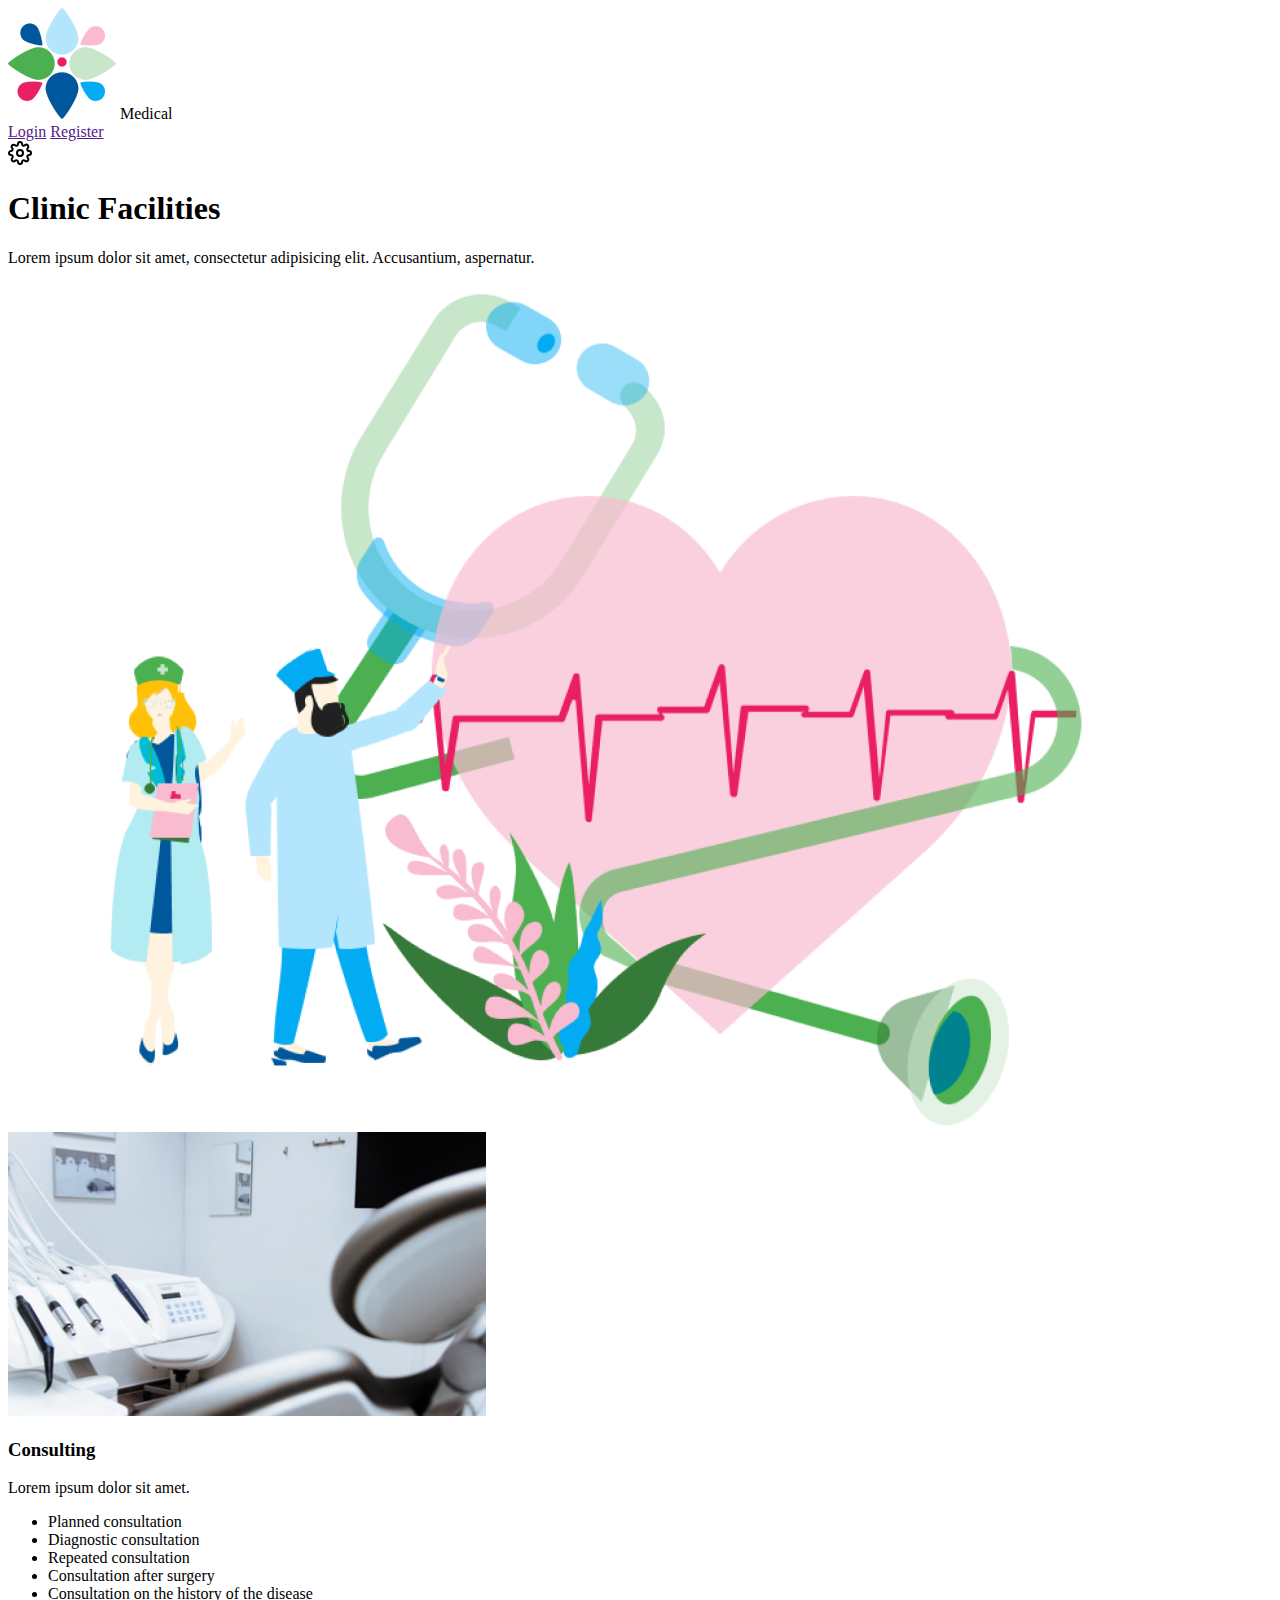
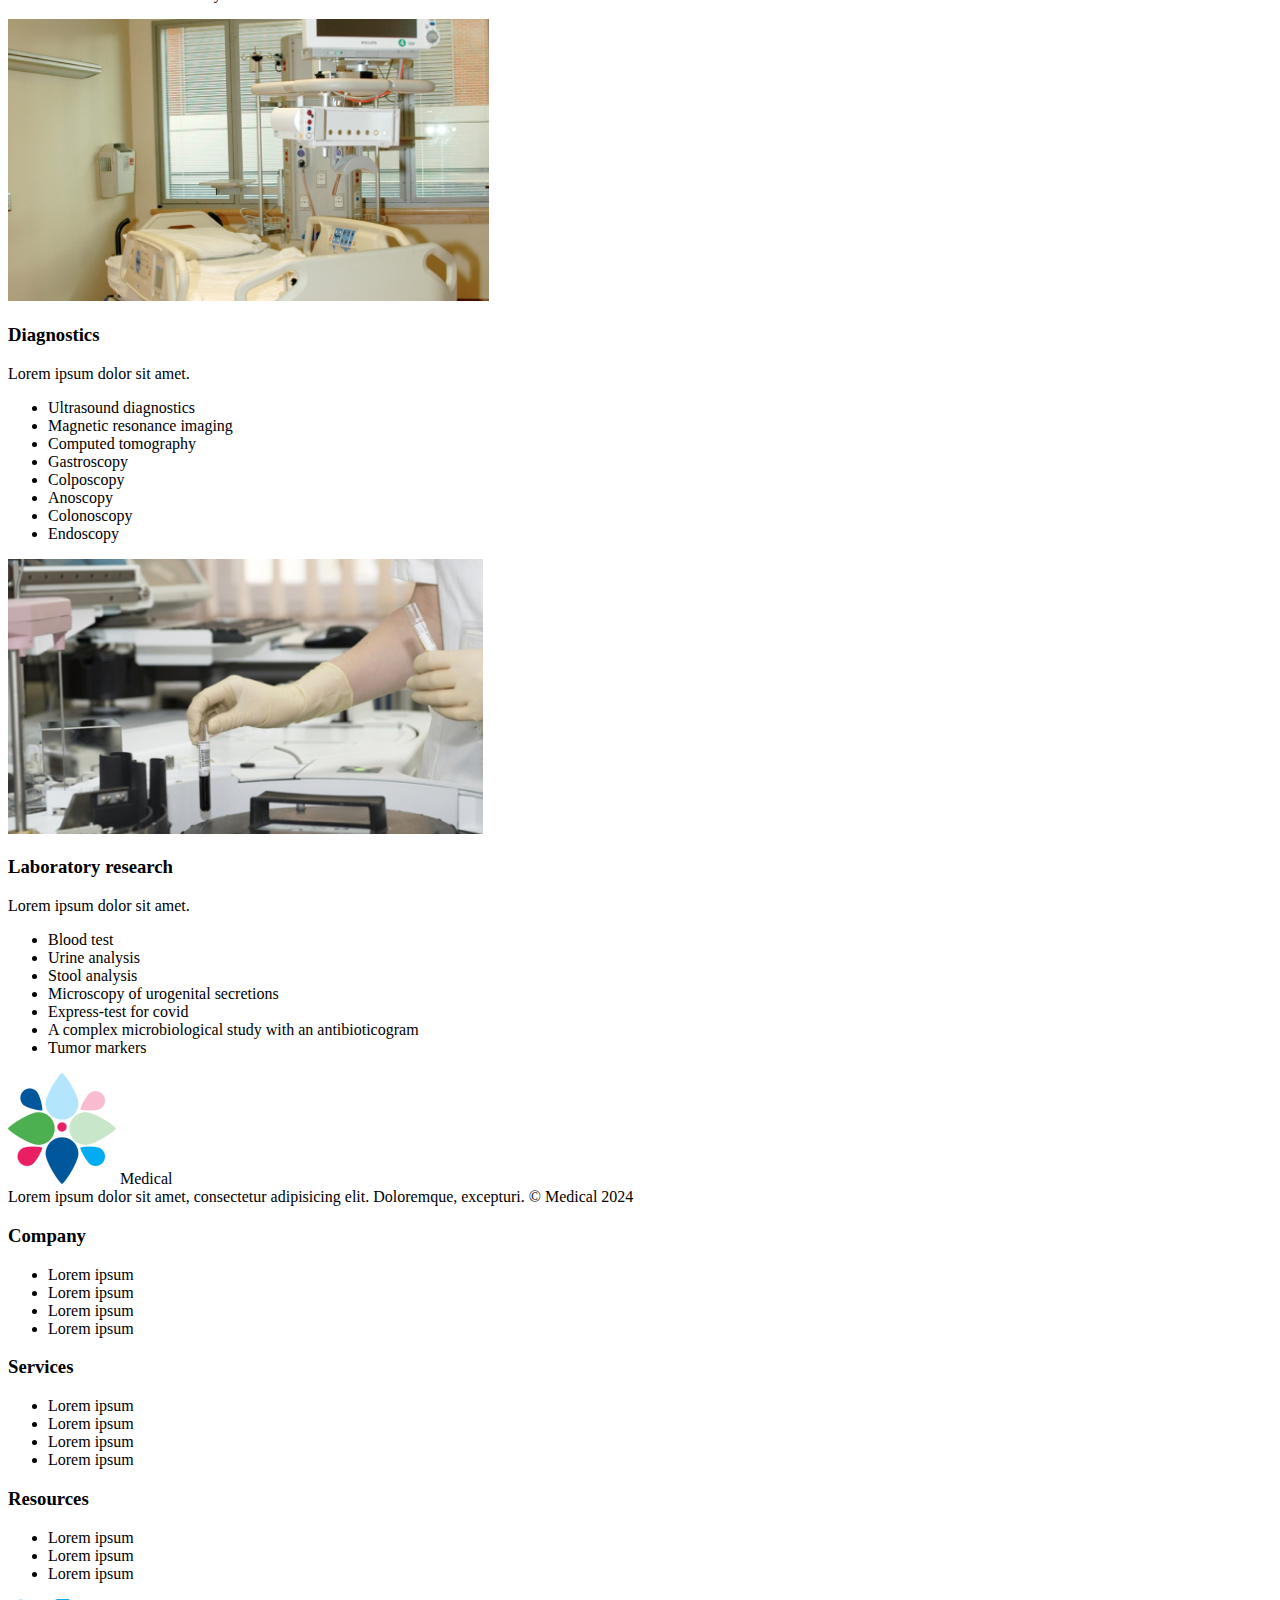
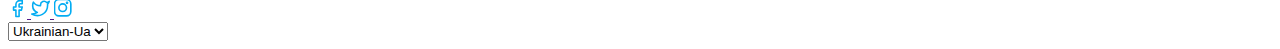
<file: all_facilities.html>
<!doctype html>
<html lang="en">
<head>
    <meta charset="UTF-8">
    <meta name="viewport"
          content="width=device-width, user-scalable=no, initial-scale=1.0, maximum-scale=1.0, minimum-scale=1.0">
    <meta http-equiv="X-UA-Compatible" content="ie=edge">
    <title>Medical</title>
</head>
<body>
<header>
    <div class="logo">
        <img src="images/logo.png" alt="Logo" id="main-logo">
        <span id="main-logo-text">Medical</span>
    </div>
    <div class="authorization">
        <a href="" id="login-button">Login</a>
        <a href="" id="register-button">Register</a>
    </div>
    <div class="settings">
        <a href="" id="settings-button">
            <svg xmlns="http://www.w3.org/2000/svg" width="24" height="24" viewBox="0 0 24 24" fill="none" stroke="#000000" stroke-width="2" stroke-linecap="round" stroke-linejoin="round">
                <circle cx="12" cy="12" r="3"></circle>
                <path d="M19.4 15a1.65 1.65 0 0 0 .33 1.82l.06.06a2 2 0 0 1 0 2.83 2 2 0 0 1-2.83 0l-.06-.06a1.65 1.65 0 0 0-1.82-.33 1.65 1.65 0 0 0-1 1.51V21a2 2 0 0 1-2 2 2 2 0 0 1-2-2v-.09A1.65 1.65 0 0 0 9 19.4a1.65 1.65 0 0 0-1.82.33l-.06.06a2 2 0 0 1-2.83 0 2 2 0 0 1 0-2.83l.06-.06a1.65 1.65 0 0 0 .33-1.82 1.65 1.65 0 0 0-1.51-1H3a2 2 0 0 1-2-2 2 2 0 0 1 2-2h.09A1.65 1.65 0 0 0 4.6 9a1.65 1.65 0 0 0-.33-1.82l-.06-.06a2 2 0 0 1 0-2.83 2 2 0 0 1 2.83 0l.06.06a1.65 1.65 0 0 0 1.82.33H9a1.65 1.65 0 0 0 1-1.51V3a2 2 0 0 1 2-2 2 2 0 0 1 2 2v.09a1.65 1.65 0 0 0 1 1.51 1.65 1.65 0 0 0 1.82-.33l.06-.06a2 2 0 0 1 2.83 0 2 2 0 0 1 0 2.83l-.06.06a1.65 1.65 0 0 0-.33 1.82V9a1.65 1.65 0 0 0 1.51 1H21a2 2 0 0 1 2 2 2 2 0 0 1-2 2h-.09a1.65 1.65 0 0 0-1.51 1z"></path>
            </svg>
        </a>
    </div>
</header>
<main>
    <section id="all_facilities">
            <h1>Clinic Facilities</h1>
            <p>Lorem ipsum dolor sit amet, consectetur adipisicing elit. Accusantium, aspernatur.</p>
            <img src="images/all_facilities/banner.png" alt="Banner">
        </section>
    <section id="facility1">
            <img src="images/all_facilities/facility1.png" alt="Facility1">
            <h3>Consulting</h3>
            <span>Lorem ipsum dolor sit amet.</span>
        <ul>
            <li>Planned consultation</li>
            <li>Diagnostic consultation</li>
            <li>Repeated consultation</li>
            <li>Consultation after surgery</li>
            <li>Consultation on the history of the disease</li>
        </ul>
    </section>
    <section id="facility2">
            <img src="images/all_facilities/facility2.png" alt="Facility2">
            <h3>Diagnostics</h3>
            <span>Lorem ipsum dolor sit amet.</span>
        <ul>
            <li>Ultrasound diagnostics</li>
            <li>Magnetic resonance imaging</li>
            <li>Computed tomography</li>
            <li>Gastroscopy</li>
            <li>Colposcopy</li>
            <li>Anoscopy</li>
            <li>Colonoscopy</li>
            <li>Endoscopy</li>
        </ul>
    </section>
    <section id="facility3">
            <img src="images/all_facilities/facility3.png" alt="Facility3">
            <h3>Laboratory research</h3>
            <span>Lorem ipsum dolor sit amet.</span>
        <ul>
            <li>Blood test</li>
        <li>Urine analysis</li>
        <li>Stool analysis</li>
        <li>Microscopy of urogenital secretions</li>
        <li>Express-test for covid</li>
        <li>A complex microbiological study with an antibioticogram</li>
        <li>Tumor markers</li>
        </ul>
    </section>
</main>
<footer>
    <div id="footer-head">
        <div id="footer-head-logo">
            <img src="images/logo.png" alt="Logo">
            <span>Medical</span>
        </div>
        <span>Lorem ipsum dolor sit amet, consectetur adipisicing elit. Doloremque, excepturi.</span>
        <span>© Medical 2024</span>
    </div>
    <div id="footer-links">
        <div id="footer-links-company">
            <h3>Company</h3>
            <ul>
                <li>Lorem ipsum</li>
                <li>Lorem ipsum</li>
                <li>Lorem ipsum</li>
                <li>Lorem ipsum</li>
            </ul>
        </div>
        <div id="footer-links-services">
            <h3>Services</h3>
            <ul>
                <li>Lorem ipsum</li>
                <li>Lorem ipsum</li>
                <li>Lorem ipsum</li>
                <li>Lorem ipsum</li>
            </ul>
        </div>
        <div id="footer-links-resources">
            <h3>Resources</h3>
            <ul>
                <li>Lorem ipsum</li>
                <li>Lorem ipsum</li>
                <li>Lorem ipsum</li>
            </ul>
        </div>
    </div>
    <div id="footer-contacts">
        <div id="footer-socials">
            <a href="">
                <svg xmlns="http://www.w3.org/2000/svg" width="19" height="19" viewBox="0 0 24 24" fill="none" stroke="#03ACF2" stroke-width="2" stroke-linecap="round" stroke-linejoin="round">
                    <path d="M18 2h-3a5 5 0 0 0-5 5v3H7v4h3v8h4v-8h3l1-4h-4V7a1 1 0 0 1 1-1h3z"></path>
                </svg>
            </a>
            <a href="">
                <svg xmlns="http://www.w3.org/2000/svg" width="19" height="19" viewBox="0 0 24 24" fill="none" stroke="#03ACF2" stroke-width="2" stroke-linecap="round" stroke-linejoin="round">
                    <path d="M23 3a10.9 10.9 0 0 1-3.14 1.53 4.48 4.48 0 0 0-7.86 3v1A10.66 10.66 0 0 1 3 4s-4 9 5 13a11.64 11.64 0 0 1-7 2c9 5 20 0 20-11.5a4.5 4.5 0 0 0-.08-.83A7.72 7.72 0 0 0 23 3z"></path>
                </svg>
            </a>
            <a href="">
                <svg stroke="#03ACF2" id="Icons" xmlns="http://www.w3.org/2000/svg"
                     viewBox="0 0 35 35" xml:space="preserve" width="19px">
                        <style type="text/css">
                            .st0{fill:none;stroke:#03ACF2;stroke-width:3;stroke-linecap:round;stroke-linejoin:round;stroke-miterlimit:10;}
                        </style>
                    <path class="st0" d="M23,31H9c-4.4,0-8-3.6-8-8V9c0-4.4,3.6-8,8-8h14c4.4,0,8,3.6,8,8v14C31,27.4,27.4,31,23,31z"/>
                    <circle class="st0" cx="16" cy="16" r="7"/>
                    <circle class="st0" cx="24" cy="7" r="1"/>
                    </svg>
            </a>
        </div>
        <select name="language" id="language">
            <option value="ukrainian">Ukrainian-Ua</option>
            <option value="english">English-En</option>
        </select>
    </div>
</footer>
</body>
</html>
</file>
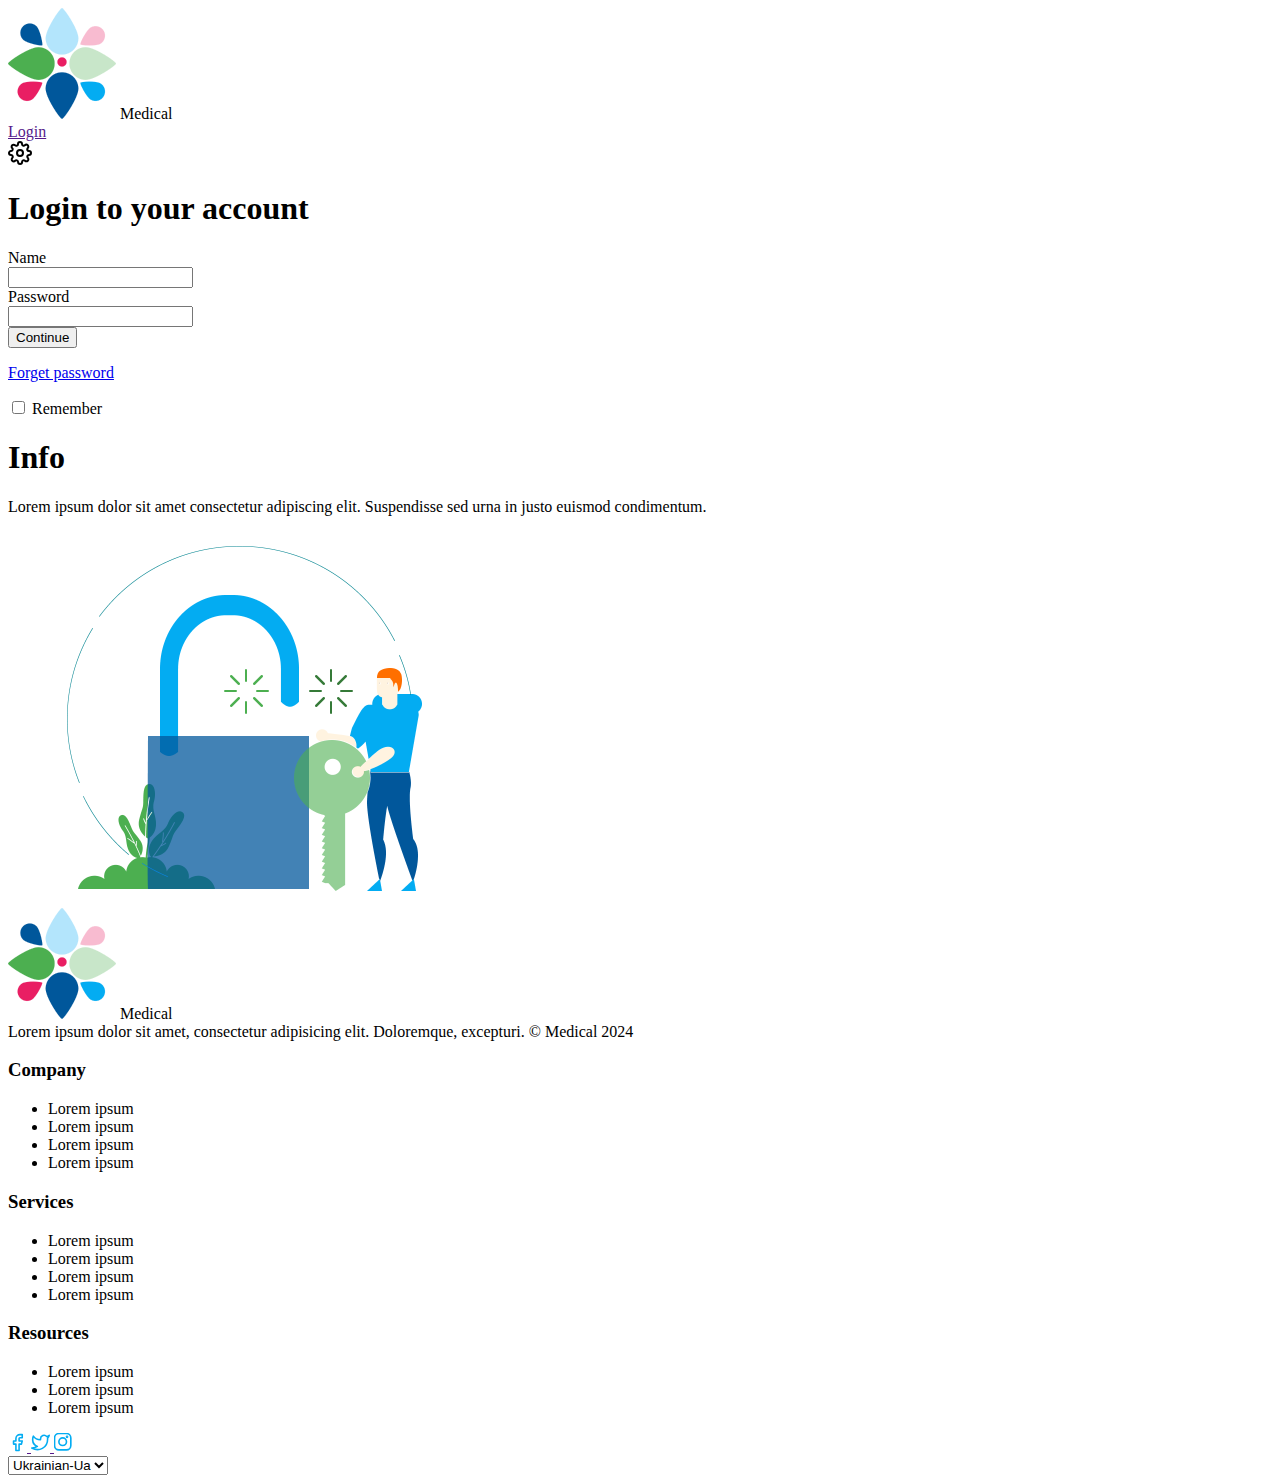
<file: login.html>
<!doctype html>
<html lang="en">
<head>
    <meta charset="UTF-8">
    <meta name="viewport"
          content="width=device-width, user-scalable=no, initial-scale=1.0, maximum-scale=1.0, minimum-scale=1.0">
    <meta http-equiv="X-UA-Compatible" content="ie=edge">
    <title>Medical</title>
</head>
<body>
<header>
    <div class="logo">
        <img src="images/logo.png" alt="Logo" id="main-logo">
        <span id="main-logo-text">Medical</span>
    </div>
    <div class="authorization">
        <a href="" id="login-button">Login</a>
    </div>
    <div class="settings">
        <a href="" id="settings-button">
            <svg xmlns="http://www.w3.org/2000/svg" width="24" height="24" viewBox="0 0 24 24" fill="none" stroke="#000000" stroke-width="2" stroke-linecap="round" stroke-linejoin="round">
                <circle cx="12" cy="12" r="3"></circle>
                <path d="M19.4 15a1.65 1.65 0 0 0 .33 1.82l.06.06a2 2 0 0 1 0 2.83 2 2 0 0 1-2.83 0l-.06-.06a1.65 1.65 0 0 0-1.82-.33 1.65 1.65 0 0 0-1 1.51V21a2 2 0 0 1-2 2 2 2 0 0 1-2-2v-.09A1.65 1.65 0 0 0 9 19.4a1.65 1.65 0 0 0-1.82.33l-.06.06a2 2 0 0 1-2.83 0 2 2 0 0 1 0-2.83l.06-.06a1.65 1.65 0 0 0 .33-1.82 1.65 1.65 0 0 0-1.51-1H3a2 2 0 0 1-2-2 2 2 0 0 1 2-2h.09A1.65 1.65 0 0 0 4.6 9a1.65 1.65 0 0 0-.33-1.82l-.06-.06a2 2 0 0 1 0-2.83 2 2 0 0 1 2.83 0l.06.06a1.65 1.65 0 0 0 1.82.33H9a1.65 1.65 0 0 0 1-1.51V3a2 2 0 0 1 2-2 2 2 0 0 1 2 2v.09a1.65 1.65 0 0 0 1 1.51 1.65 1.65 0 0 0 1.82-.33l.06-.06a2 2 0 0 1 2.83 0 2 2 0 0 1 0 2.83l-.06.06a1.65 1.65 0 0 0-.33 1.82V9a1.65 1.65 0 0 0 1.51 1H21a2 2 0 0 1 2 2 2 2 0 0 1-2 2h-.09a1.65 1.65 0 0 0-1.51 1z"></path>
            </svg>
        </a>
    </div>
</header>
<main>
    <div id="login">
        <h1>Login to your account</h1>
    <form action="/login" method="POST">
        <label for="username">Name</label><br>
        <input type="text" id="username" name="username" required><br>

        <label for="password">Password</label><br>
        <input type="password" id="password" name="password" required><br>

        <input type="submit" value="Continue">
    </form>

    <p><a href="/password_reset">Forget password</a></p>
    <p><input type="checkbox" id="remember_me" name="remember_me"> <label for="remember_me">Remember</label></p>
        </div>
    <div id="info">
        <h1>Info</h1>
        <p>Lorem ipsum dolor sit amet consectetur adipiscing elit. Suspendisse sed urna in justo euismod condimentum.</p>
        <img src="images/login/banner.png" alt="Banner">
    </div>
</main>
<footer>
    <div id="footer-head">
        <div id="footer-head-logo">
            <img src="images/logo.png" alt="Logo">
            <span>Medical</span>
        </div>
        <span>Lorem ipsum dolor sit amet, consectetur adipisicing elit. Doloremque, excepturi.</span>
        <span>© Medical 2024</span>
    </div>
    <div id="footer-links">
        <div id="footer-links-company">
            <h3>Company</h3>
            <ul>
                <li>Lorem ipsum</li>
                <li>Lorem ipsum</li>
                <li>Lorem ipsum</li>
                <li>Lorem ipsum</li>
            </ul>
        </div>
        <div id="footer-links-services">
            <h3>Services</h3>
            <ul>
                <li>Lorem ipsum</li>
                <li>Lorem ipsum</li>
                <li>Lorem ipsum</li>
                <li>Lorem ipsum</li>
            </ul>
        </div>
        <div id="footer-links-resources">
            <h3>Resources</h3>
            <ul>
                <li>Lorem ipsum</li>
                <li>Lorem ipsum</li>
                <li>Lorem ipsum</li>
            </ul>
        </div>
    </div>
    <div id="footer-contacts">
        <div id="footer-socials">
            <a href="">
                <svg xmlns="http://www.w3.org/2000/svg" width="19" height="19" viewBox="0 0 24 24" fill="none" stroke="#03ACF2" stroke-width="2" stroke-linecap="round" stroke-linejoin="round">
                    <path d="M18 2h-3a5 5 0 0 0-5 5v3H7v4h3v8h4v-8h3l1-4h-4V7a1 1 0 0 1 1-1h3z"></path>
                </svg>
            </a>
            <a href="">
                <svg xmlns="http://www.w3.org/2000/svg" width="19" height="19" viewBox="0 0 24 24" fill="none" stroke="#03ACF2" stroke-width="2" stroke-linecap="round" stroke-linejoin="round">
                    <path d="M23 3a10.9 10.9 0 0 1-3.14 1.53 4.48 4.48 0 0 0-7.86 3v1A10.66 10.66 0 0 1 3 4s-4 9 5 13a11.64 11.64 0 0 1-7 2c9 5 20 0 20-11.5a4.5 4.5 0 0 0-.08-.83A7.72 7.72 0 0 0 23 3z"></path>
                </svg>
            </a>
            <a href="">
                <svg stroke="#03ACF2" id="Icons" xmlns="http://www.w3.org/2000/svg"
                     viewBox="0 0 35 35" xml:space="preserve" width="19px">
                        <style type="text/css">
                            .st0{fill:none;stroke:#03ACF2;stroke-width:3;stroke-linecap:round;stroke-linejoin:round;stroke-miterlimit:10;}
                        </style>
                    <path class="st0" d="M23,31H9c-4.4,0-8-3.6-8-8V9c0-4.4,3.6-8,8-8h14c4.4,0,8,3.6,8,8v14C31,27.4,27.4,31,23,31z"/>
                    <circle class="st0" cx="16" cy="16" r="7"/>
                    <circle class="st0" cx="24" cy="7" r="1"/>
                    </svg>
            </a>
        </div>
        <select name="language" id="language">
            <option value="ukrainian">Ukrainian-Ua</option>
            <option value="english">English-En</option>
        </select>
    </div>
</footer>
</body>
</html>
</file>
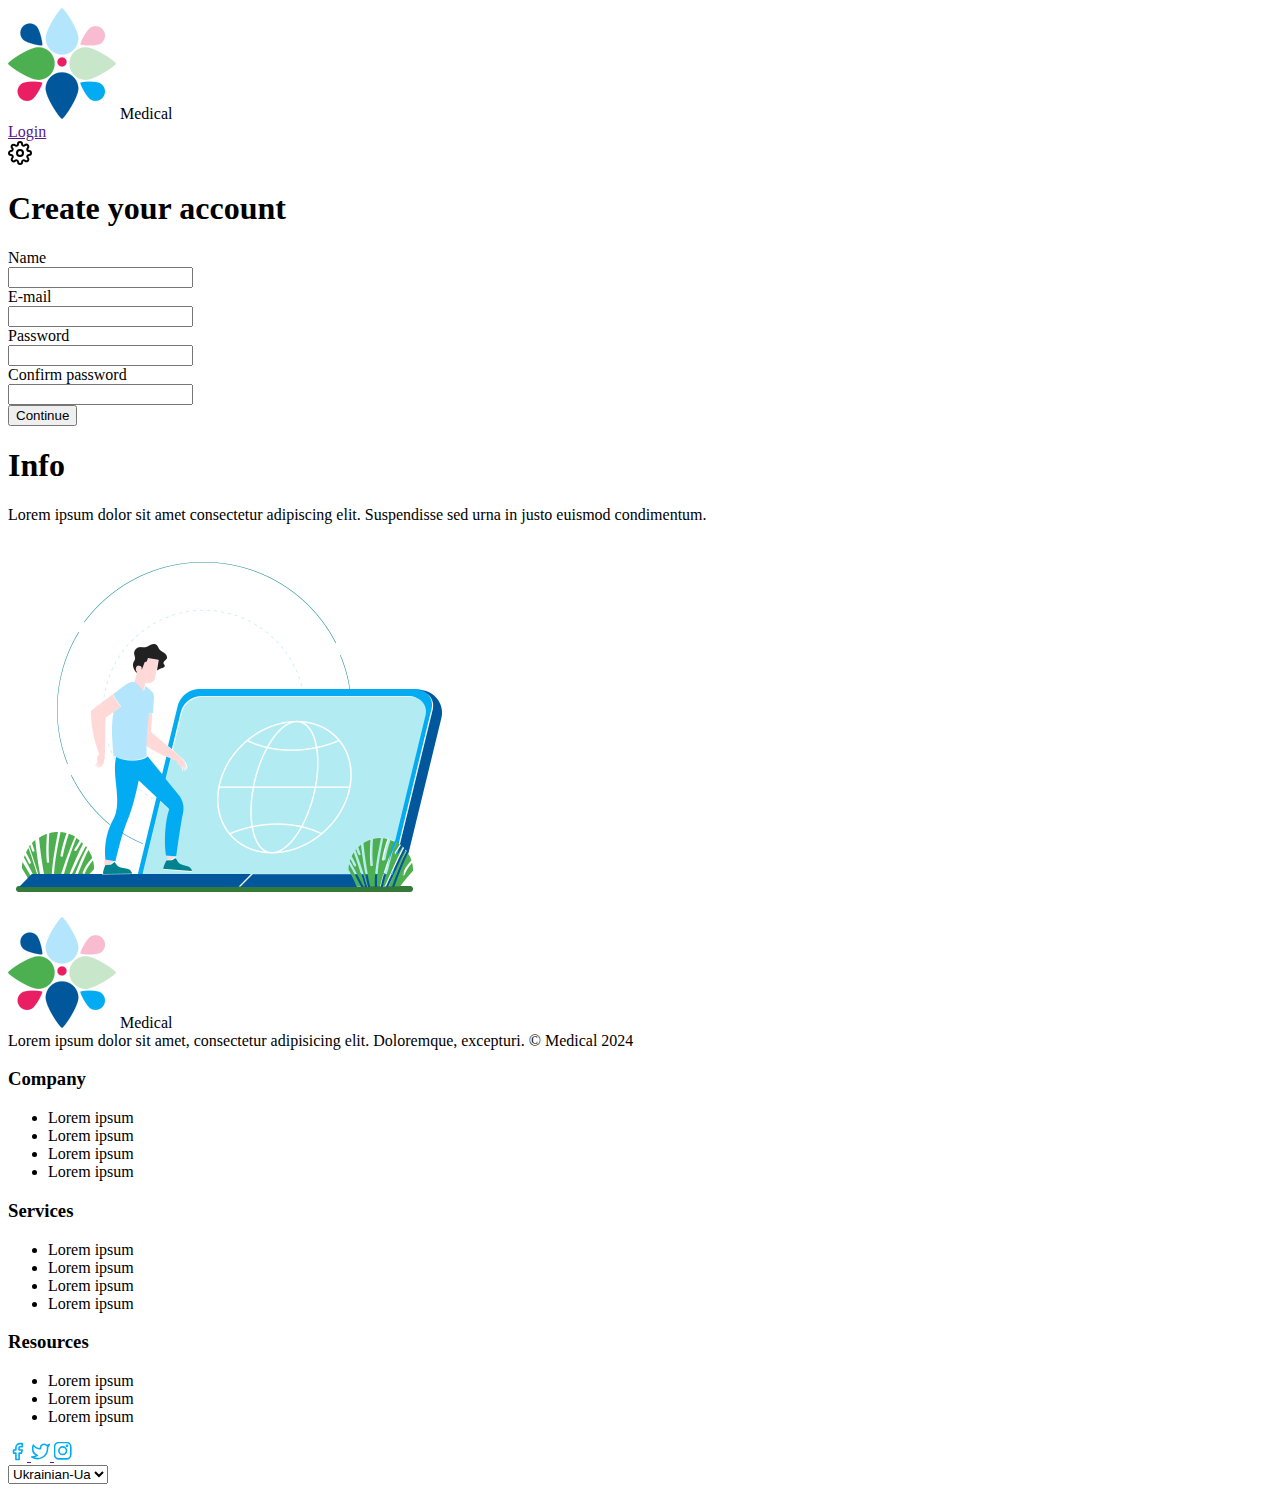
<file: register.html>
<!doctype html>
<html lang="en">
<head>
    <meta charset="UTF-8">
    <meta name="viewport"
          content="width=device-width, user-scalable=no, initial-scale=1.0, maximum-scale=1.0, minimum-scale=1.0">
    <meta http-equiv="X-UA-Compatible" content="ie=edge">
    <title>Medical</title>
</head>
<body>
<header>
    <div class="logo">
        <img src="images/logo.png" alt="Logo" id="main-logo">
        <span id="main-logo-text">Medical</span>
    </div>
    <div class="authorization">
        <a href="" id="login-button">Login</a>
    </div>
    <div class="settings">
        <a href="" id="settings-button">
            <svg xmlns="http://www.w3.org/2000/svg" width="24" height="24" viewBox="0 0 24 24" fill="none" stroke="#000000" stroke-width="2" stroke-linecap="round" stroke-linejoin="round">
                <circle cx="12" cy="12" r="3"></circle>
                <path d="M19.4 15a1.65 1.65 0 0 0 .33 1.82l.06.06a2 2 0 0 1 0 2.83 2 2 0 0 1-2.83 0l-.06-.06a1.65 1.65 0 0 0-1.82-.33 1.65 1.65 0 0 0-1 1.51V21a2 2 0 0 1-2 2 2 2 0 0 1-2-2v-.09A1.65 1.65 0 0 0 9 19.4a1.65 1.65 0 0 0-1.82.33l-.06.06a2 2 0 0 1-2.83 0 2 2 0 0 1 0-2.83l.06-.06a1.65 1.65 0 0 0 .33-1.82 1.65 1.65 0 0 0-1.51-1H3a2 2 0 0 1-2-2 2 2 0 0 1 2-2h.09A1.65 1.65 0 0 0 4.6 9a1.65 1.65 0 0 0-.33-1.82l-.06-.06a2 2 0 0 1 0-2.83 2 2 0 0 1 2.83 0l.06.06a1.65 1.65 0 0 0 1.82.33H9a1.65 1.65 0 0 0 1-1.51V3a2 2 0 0 1 2-2 2 2 0 0 1 2 2v.09a1.65 1.65 0 0 0 1 1.51 1.65 1.65 0 0 0 1.82-.33l.06-.06a2 2 0 0 1 2.83 0 2 2 0 0 1 0 2.83l-.06.06a1.65 1.65 0 0 0-.33 1.82V9a1.65 1.65 0 0 0 1.51 1H21a2 2 0 0 1 2 2 2 2 0 0 1-2 2h-.09a1.65 1.65 0 0 0-1.51 1z"></path>
            </svg>
        </a>
    </div>
</header>
<main>
    <div id="registration">
        <h1>Create your account</h1>
    <form action="/submit_registration" method="POST">
        <label for="username">Name</label><br>
        <input type="text" id="username" name="username" required><br>

        <label for="email">E-mail</label><br>
        <input type="email" id="email" name="email" required><br>

        <label for="password">Password</label><br>
        <input type="password" id="password" name="password" required><br>

        <label for="confirm_password">Confirm password</label><br>
        <input type="password" id="confirm_password" name="confirm_password" required><br>

        <input type="submit" value="Continue">
    </form>
    </div>
    <div id="info">
        <h1>Info</h1>
        <p>Lorem ipsum dolor sit amet consectetur adipiscing elit. Suspendisse sed urna in justo euismod condimentum.</p>
        <img src="images/register/banner.png" alt="Banner">
    </div>
</main>
<footer>
    <div id="footer-head">
        <div id="footer-head-logo">
            <img src="images/logo.png" alt="Logo">
            <span>Medical</span>
        </div>
        <span>Lorem ipsum dolor sit amet, consectetur adipisicing elit. Doloremque, excepturi.</span>
        <span>© Medical 2024</span>
    </div>
    <div id="footer-links">
        <div id="footer-links-company">
            <h3>Company</h3>
            <ul>
                <li>Lorem ipsum</li>
                <li>Lorem ipsum</li>
                <li>Lorem ipsum</li>
                <li>Lorem ipsum</li>
            </ul>
        </div>
        <div id="footer-links-services">
            <h3>Services</h3>
            <ul>
                <li>Lorem ipsum</li>
                <li>Lorem ipsum</li>
                <li>Lorem ipsum</li>
                <li>Lorem ipsum</li>
            </ul>
        </div>
        <div id="footer-links-resources">
            <h3>Resources</h3>
            <ul>
                <li>Lorem ipsum</li>
                <li>Lorem ipsum</li>
                <li>Lorem ipsum</li>
            </ul>
        </div>
    </div>
    <div id="footer-contacts">
        <div id="footer-socials">
            <a href="">
                <svg xmlns="http://www.w3.org/2000/svg" width="19" height="19" viewBox="0 0 24 24" fill="none" stroke="#03ACF2" stroke-width="2" stroke-linecap="round" stroke-linejoin="round">
                    <path d="M18 2h-3a5 5 0 0 0-5 5v3H7v4h3v8h4v-8h3l1-4h-4V7a1 1 0 0 1 1-1h3z"></path>
                </svg>
            </a>
            <a href="">
                <svg xmlns="http://www.w3.org/2000/svg" width="19" height="19" viewBox="0 0 24 24" fill="none" stroke="#03ACF2" stroke-width="2" stroke-linecap="round" stroke-linejoin="round">
                    <path d="M23 3a10.9 10.9 0 0 1-3.14 1.53 4.48 4.48 0 0 0-7.86 3v1A10.66 10.66 0 0 1 3 4s-4 9 5 13a11.64 11.64 0 0 1-7 2c9 5 20 0 20-11.5a4.5 4.5 0 0 0-.08-.83A7.72 7.72 0 0 0 23 3z"></path>
                </svg>
            </a>
            <a href="">
                <svg stroke="#03ACF2" id="Icons" xmlns="http://www.w3.org/2000/svg"
                     viewBox="0 0 35 35" xml:space="preserve" width="19px">
                        <style type="text/css">
                            .st0{fill:none;stroke:#03ACF2;stroke-width:3;stroke-linecap:round;stroke-linejoin:round;stroke-miterlimit:10;}
                        </style>
                    <path class="st0" d="M23,31H9c-4.4,0-8-3.6-8-8V9c0-4.4,3.6-8,8-8h14c4.4,0,8,3.6,8,8v14C31,27.4,27.4,31,23,31z"/>
                    <circle class="st0" cx="16" cy="16" r="7"/>
                    <circle class="st0" cx="24" cy="7" r="1"/>
                    </svg>
            </a>
        </div>
        <select name="language" id="language">
            <option value="ukrainian">Ukrainian-Ua</option>
            <option value="english">English-En</option>
        </select>
    </div>
</footer>
</body>
</html>
</file>
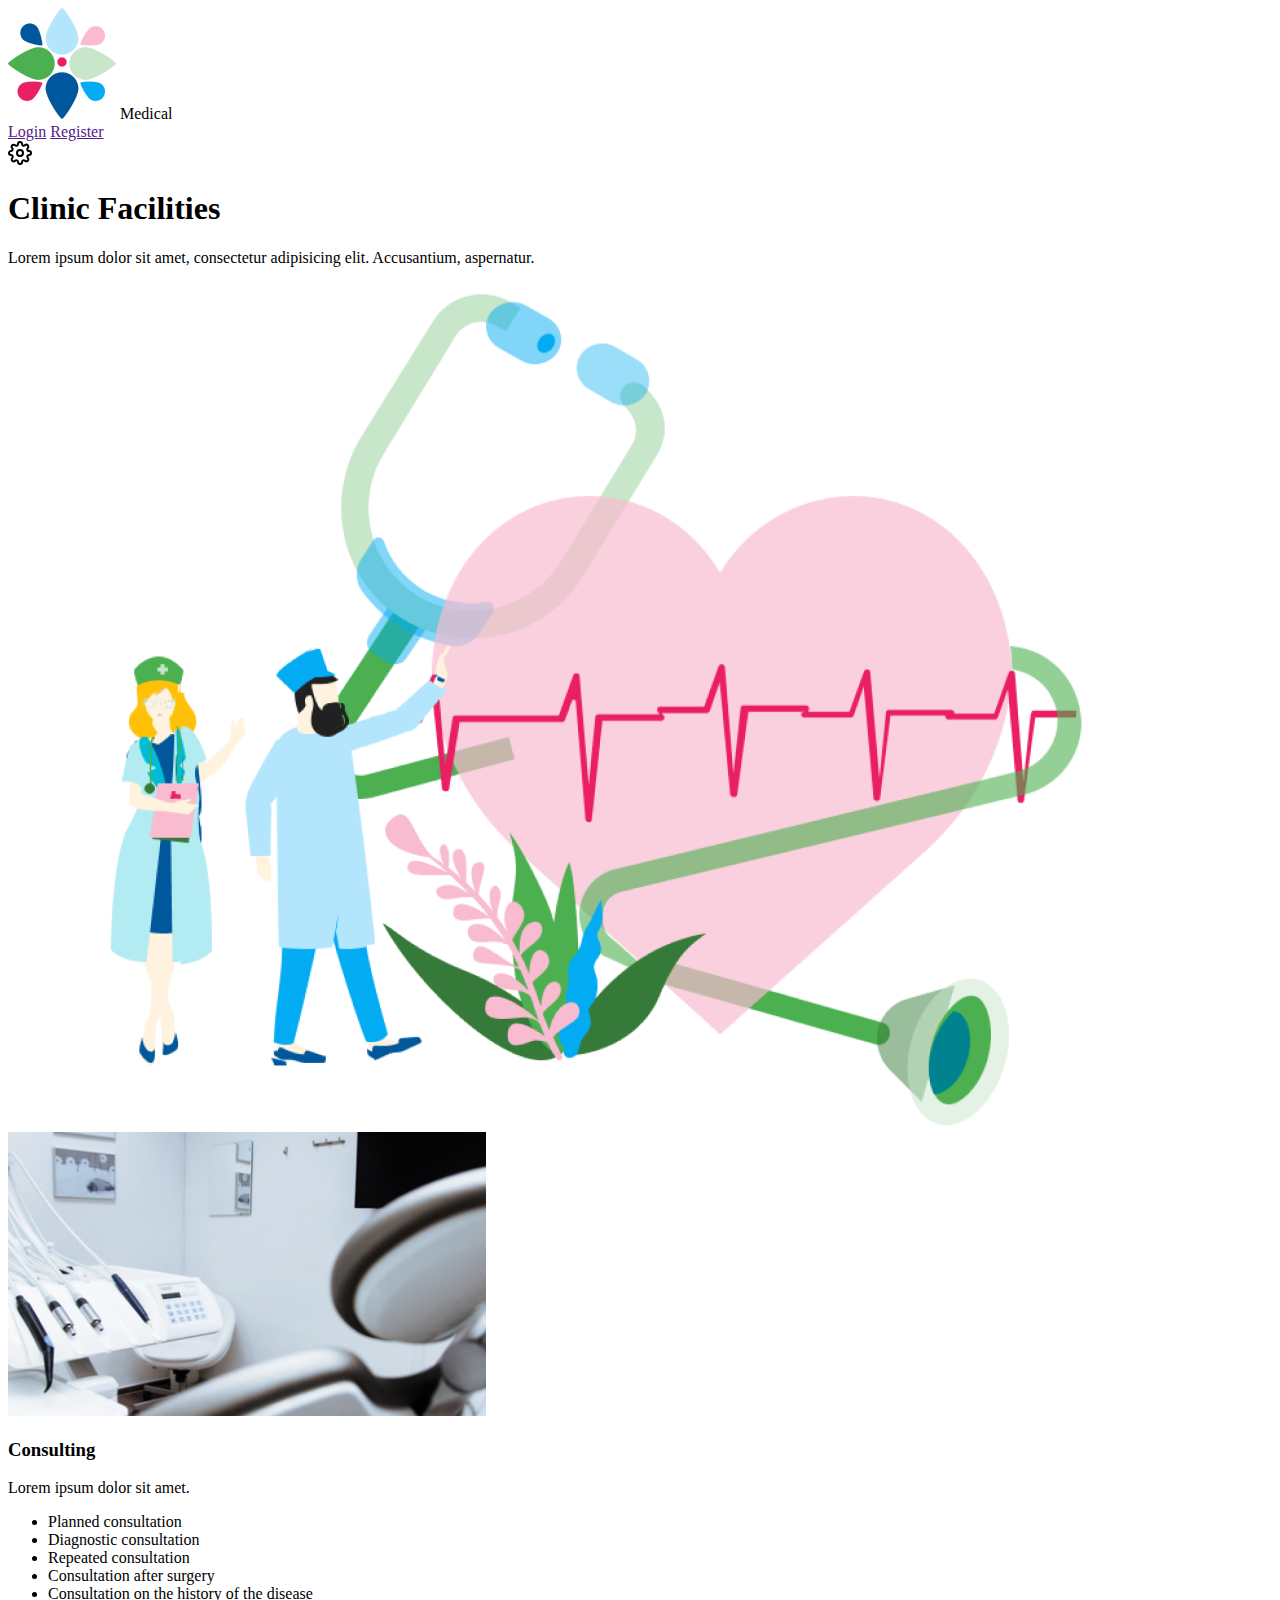
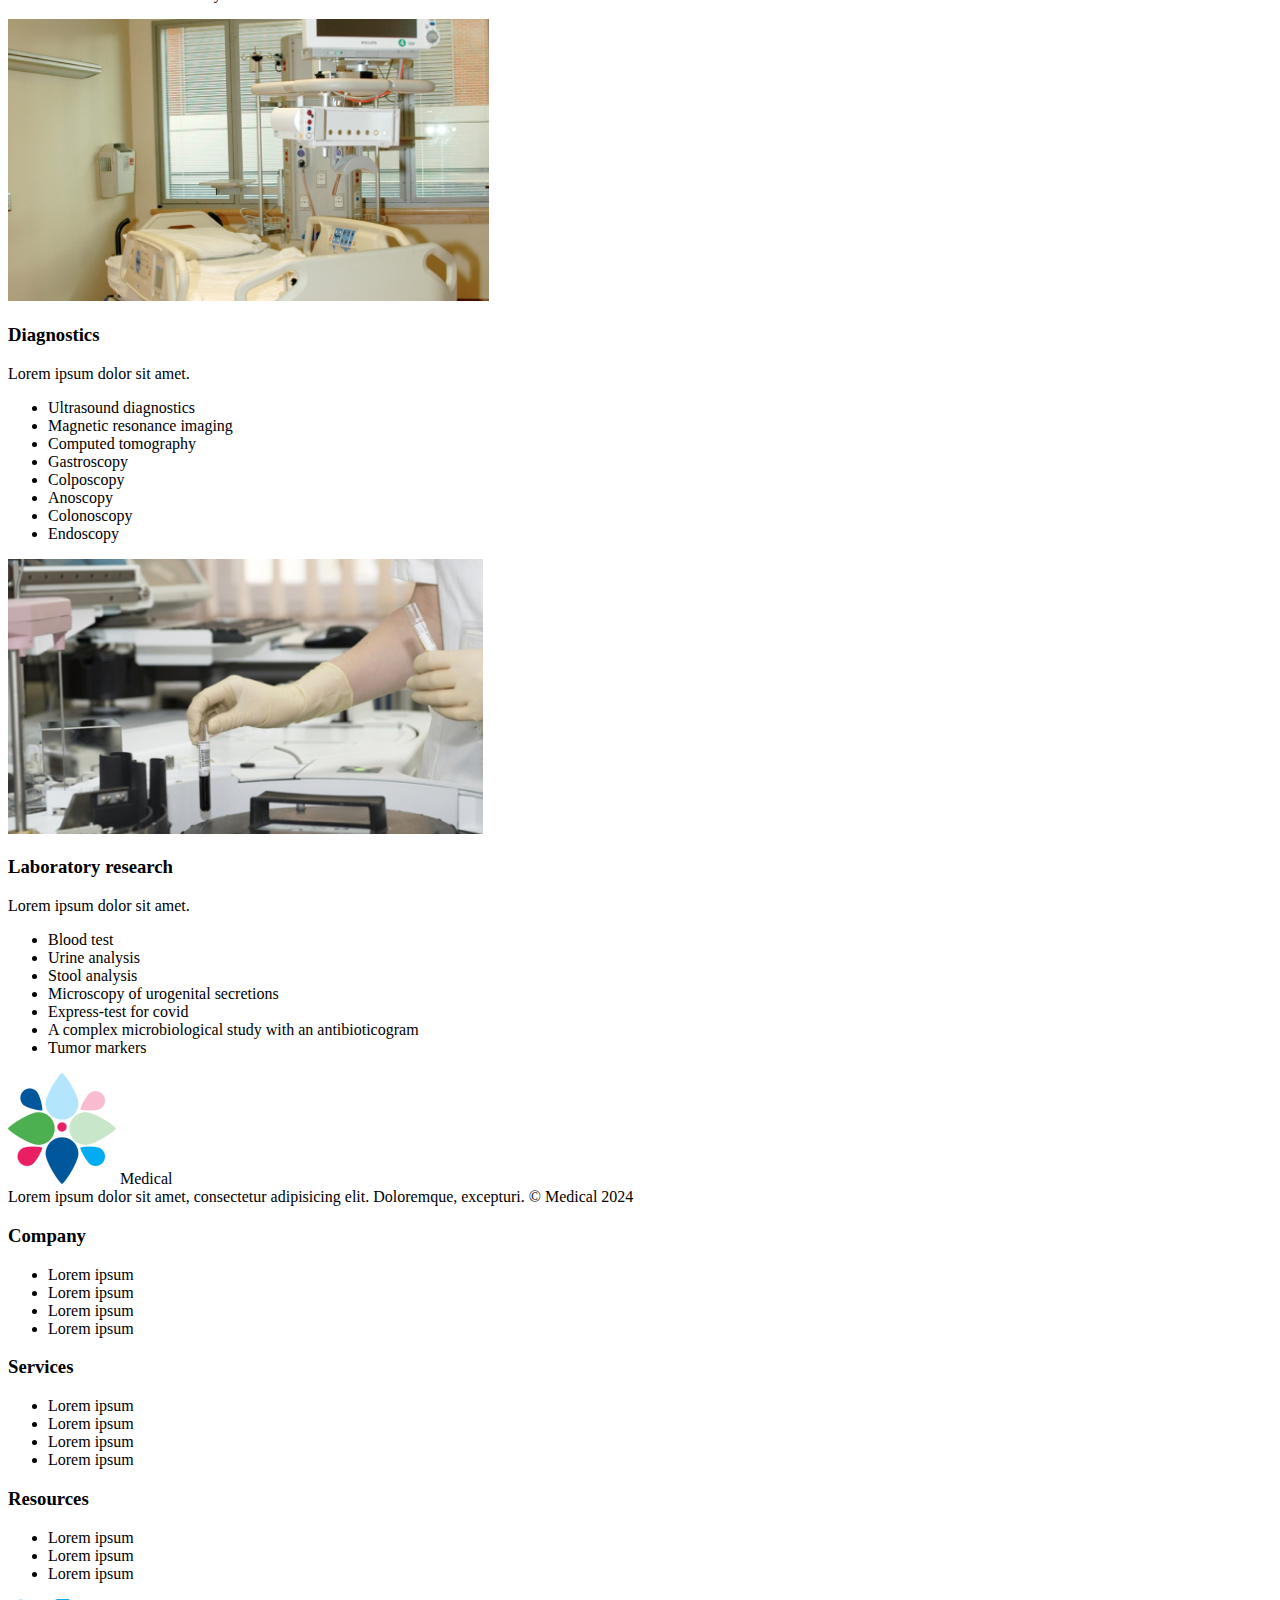
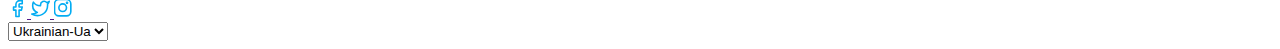
<file: pages/all_facilities.html>
<!doctype html>
<html lang="en">
<head>
    <meta charset="UTF-8">
    <meta name="viewport"
          content="width=device-width, user-scalable=no, initial-scale=1.0, maximum-scale=1.0, minimum-scale=1.0">
    <meta http-equiv="X-UA-Compatible" content="ie=edge">
    <title>Medical</title>
</head>
<body>
<header>
    <div class="logo">
        <img src="../images/index/logo.png" alt="Logo" id="main-logo">
        <span id="main-logo-text">Medical</span>
    </div>
    <div class="authorization">
        <a href="" id="login-button">Login</a>
        <a href="" id="register-button">Register</a>
    </div>
    <div class="settings">
        <a href="" id="settings-button">
            <svg xmlns="http://www.w3.org/2000/svg" width="24" height="24" viewBox="0 0 24 24" fill="none" stroke="#000000" stroke-width="2" stroke-linecap="round" stroke-linejoin="round">
                <circle cx="12" cy="12" r="3"></circle>
                <path d="M19.4 15a1.65 1.65 0 0 0 .33 1.82l.06.06a2 2 0 0 1 0 2.83 2 2 0 0 1-2.83 0l-.06-.06a1.65 1.65 0 0 0-1.82-.33 1.65 1.65 0 0 0-1 1.51V21a2 2 0 0 1-2 2 2 2 0 0 1-2-2v-.09A1.65 1.65 0 0 0 9 19.4a1.65 1.65 0 0 0-1.82.33l-.06.06a2 2 0 0 1-2.83 0 2 2 0 0 1 0-2.83l.06-.06a1.65 1.65 0 0 0 .33-1.82 1.65 1.65 0 0 0-1.51-1H3a2 2 0 0 1-2-2 2 2 0 0 1 2-2h.09A1.65 1.65 0 0 0 4.6 9a1.65 1.65 0 0 0-.33-1.82l-.06-.06a2 2 0 0 1 0-2.83 2 2 0 0 1 2.83 0l.06.06a1.65 1.65 0 0 0 1.82.33H9a1.65 1.65 0 0 0 1-1.51V3a2 2 0 0 1 2-2 2 2 0 0 1 2 2v.09a1.65 1.65 0 0 0 1 1.51 1.65 1.65 0 0 0 1.82-.33l.06-.06a2 2 0 0 1 2.83 0 2 2 0 0 1 0 2.83l-.06.06a1.65 1.65 0 0 0-.33 1.82V9a1.65 1.65 0 0 0 1.51 1H21a2 2 0 0 1 2 2 2 2 0 0 1-2 2h-.09a1.65 1.65 0 0 0-1.51 1z"></path>
            </svg>
        </a>
    </div>
</header>
<main>
    <section id="all_facilities">
            <h1>Clinic Facilities</h1>
            <p>Lorem ipsum dolor sit amet, consectetur adipisicing elit. Accusantium, aspernatur.</p>
            <img src="../images/all_facilities/banner.png" alt="Banner">
        </section>
    <section id="facility1">
            <img src="../images/all_facilities/facility1.png" alt="Facility1">
            <h3>Consulting</h3>
            <span>Lorem ipsum dolor sit amet.</span>
        <ul>
            <li>Planned consultation</li>
            <li>Diagnostic consultation</li>
            <li>Repeated consultation</li>
            <li>Consultation after surgery</li>
            <li>Consultation on the history of the disease</li>
        </ul>
    </section>
    <section id="facility2">
            <img src="../images/all_facilities/facility2.png" alt="Facility2">
            <h3>Diagnostics</h3>
            <span>Lorem ipsum dolor sit amet.</span>
        <ul>
            <li>Ultrasound diagnostics</li>
            <li>Magnetic resonance imaging</li>
            <li>Computed tomography</li>
            <li>Gastroscopy</li>
            <li>Colposcopy</li>
            <li>Anoscopy</li>
            <li>Colonoscopy</li>
            <li>Endoscopy</li>
        </ul>
    </section>
    <section id="facility3">
            <img src="../images/all_facilities/facility3.png" alt="Facility3">
            <h3>Laboratory research</h3>
            <span>Lorem ipsum dolor sit amet.</span>
        <ul>
            <li>Blood test</li>
        <li>Urine analysis</li>
        <li>Stool analysis</li>
        <li>Microscopy of urogenital secretions</li>
        <li>Express-test for covid</li>
        <li>A complex microbiological study with an antibioticogram</li>
        <li>Tumor markers</li>
        </ul>
    </section>
</main>
<footer>
    <div id="footer-head">
        <div id="footer-head-logo">
            <img src="../images/index/logo.png" alt="Logo">
            <span>Medical</span>
        </div>
        <span>Lorem ipsum dolor sit amet, consectetur adipisicing elit. Doloremque, excepturi.</span>
        <span>© Medical 2024</span>
    </div>
    <div id="footer-links">
        <div id="footer-links-company">
            <h3>Company</h3>
            <ul>
                <li>Lorem ipsum</li>
                <li>Lorem ipsum</li>
                <li>Lorem ipsum</li>
                <li>Lorem ipsum</li>
            </ul>
        </div>
        <div id="footer-links-services">
            <h3>Services</h3>
            <ul>
                <li>Lorem ipsum</li>
                <li>Lorem ipsum</li>
                <li>Lorem ipsum</li>
                <li>Lorem ipsum</li>
            </ul>
        </div>
        <div id="footer-links-resources">
            <h3>Resources</h3>
            <ul>
                <li>Lorem ipsum</li>
                <li>Lorem ipsum</li>
                <li>Lorem ipsum</li>
            </ul>
        </div>
    </div>
    <div id="footer-contacts">
        <div id="footer-socials">
            <a href="">
                <svg xmlns="http://www.w3.org/2000/svg" width="19" height="19" viewBox="0 0 24 24" fill="none" stroke="#03ACF2" stroke-width="2" stroke-linecap="round" stroke-linejoin="round">
                    <path d="M18 2h-3a5 5 0 0 0-5 5v3H7v4h3v8h4v-8h3l1-4h-4V7a1 1 0 0 1 1-1h3z"></path>
                </svg>
            </a>
            <a href="">
                <svg xmlns="http://www.w3.org/2000/svg" width="19" height="19" viewBox="0 0 24 24" fill="none" stroke="#03ACF2" stroke-width="2" stroke-linecap="round" stroke-linejoin="round">
                    <path d="M23 3a10.9 10.9 0 0 1-3.14 1.53 4.48 4.48 0 0 0-7.86 3v1A10.66 10.66 0 0 1 3 4s-4 9 5 13a11.64 11.64 0 0 1-7 2c9 5 20 0 20-11.5a4.5 4.5 0 0 0-.08-.83A7.72 7.72 0 0 0 23 3z"></path>
                </svg>
            </a>
            <a href="">
                <svg stroke="#03ACF2" id="Icons" xmlns="http://www.w3.org/2000/svg"
                     viewBox="0 0 35 35" xml:space="preserve" width="19px">
                        <style type="text/css">
                            .st0{fill:none;stroke:#03ACF2;stroke-width:3;stroke-linecap:round;stroke-linejoin:round;stroke-miterlimit:10;}
                        </style>
                    <path class="st0" d="M23,31H9c-4.4,0-8-3.6-8-8V9c0-4.4,3.6-8,8-8h14c4.4,0,8,3.6,8,8v14C31,27.4,27.4,31,23,31z"/>
                    <circle class="st0" cx="16" cy="16" r="7"/>
                    <circle class="st0" cx="24" cy="7" r="1"/>
                    </svg>
            </a>
        </div>
        <select name="language" id="language">
            <option value="ukrainian">Ukrainian-Ua</option>
            <option value="english">English-En</option>
        </select>
    </div>
</footer>
</body>
</html>
</file>
